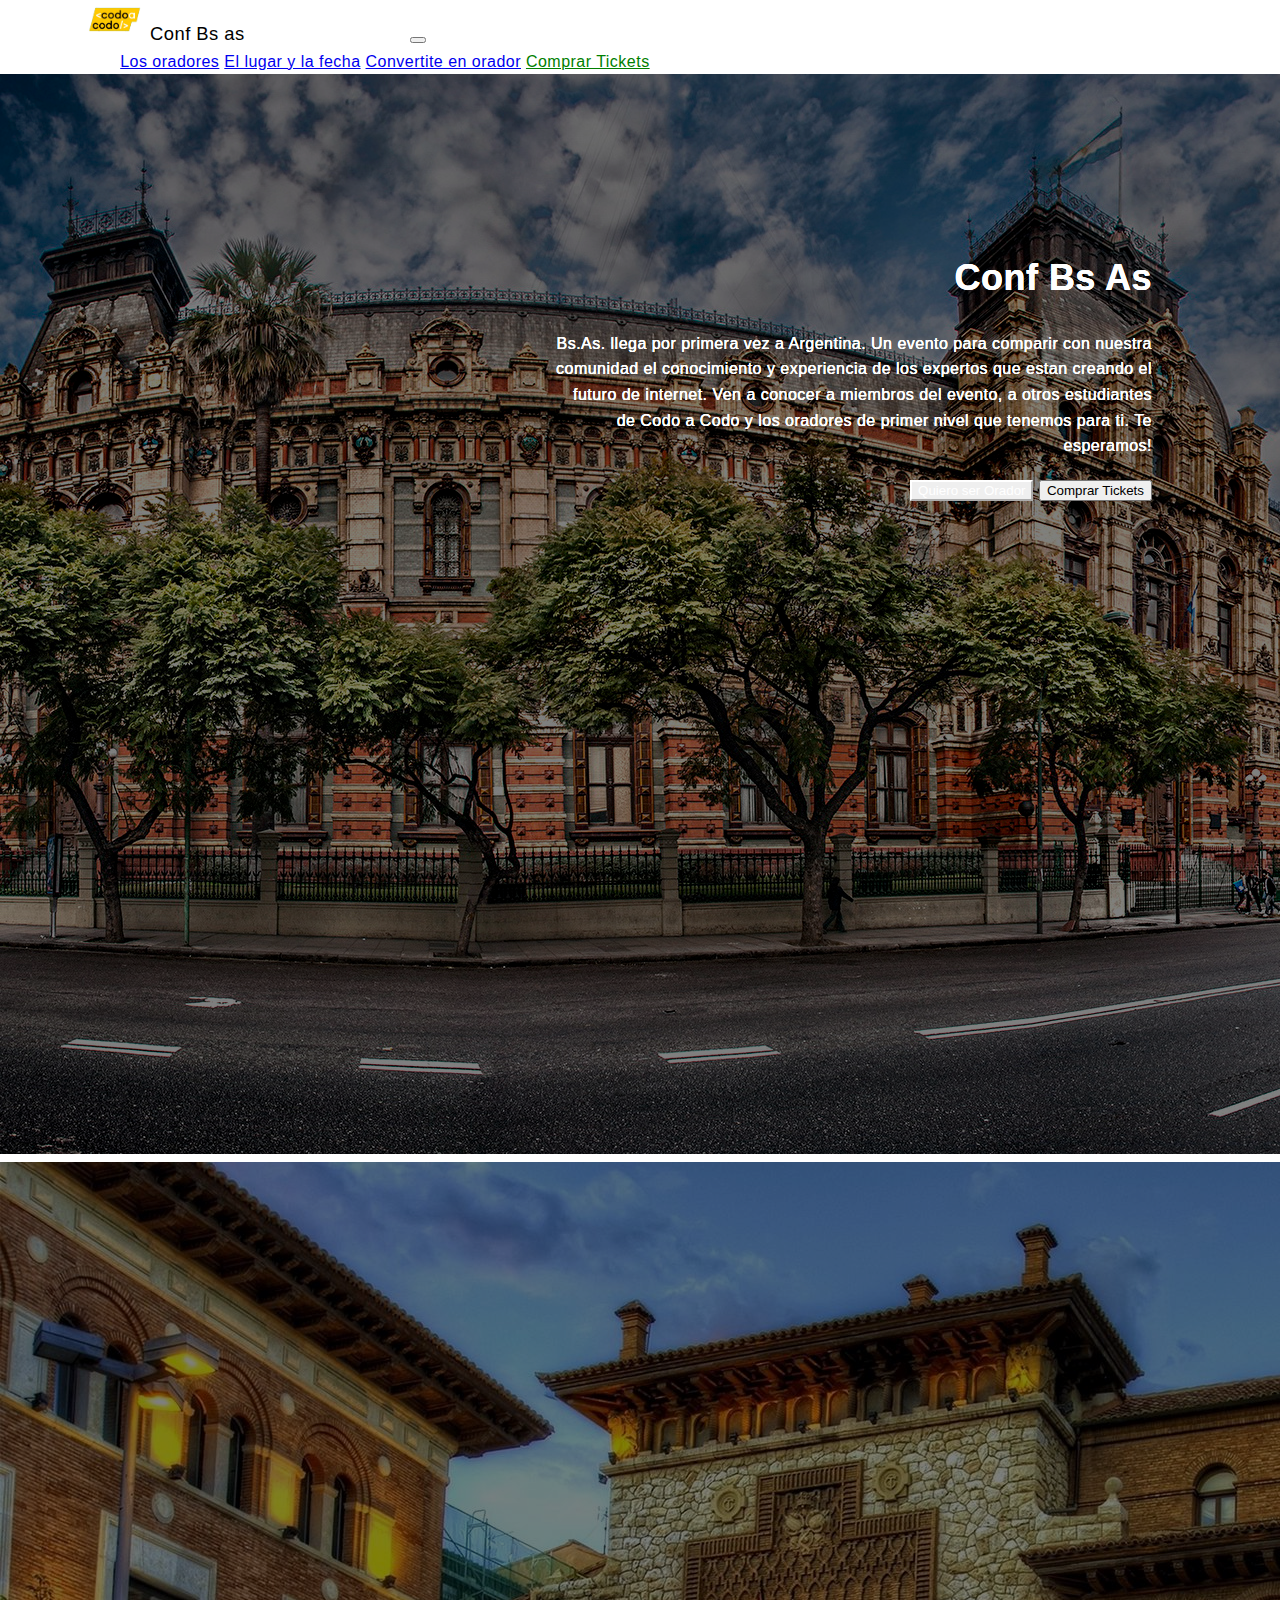
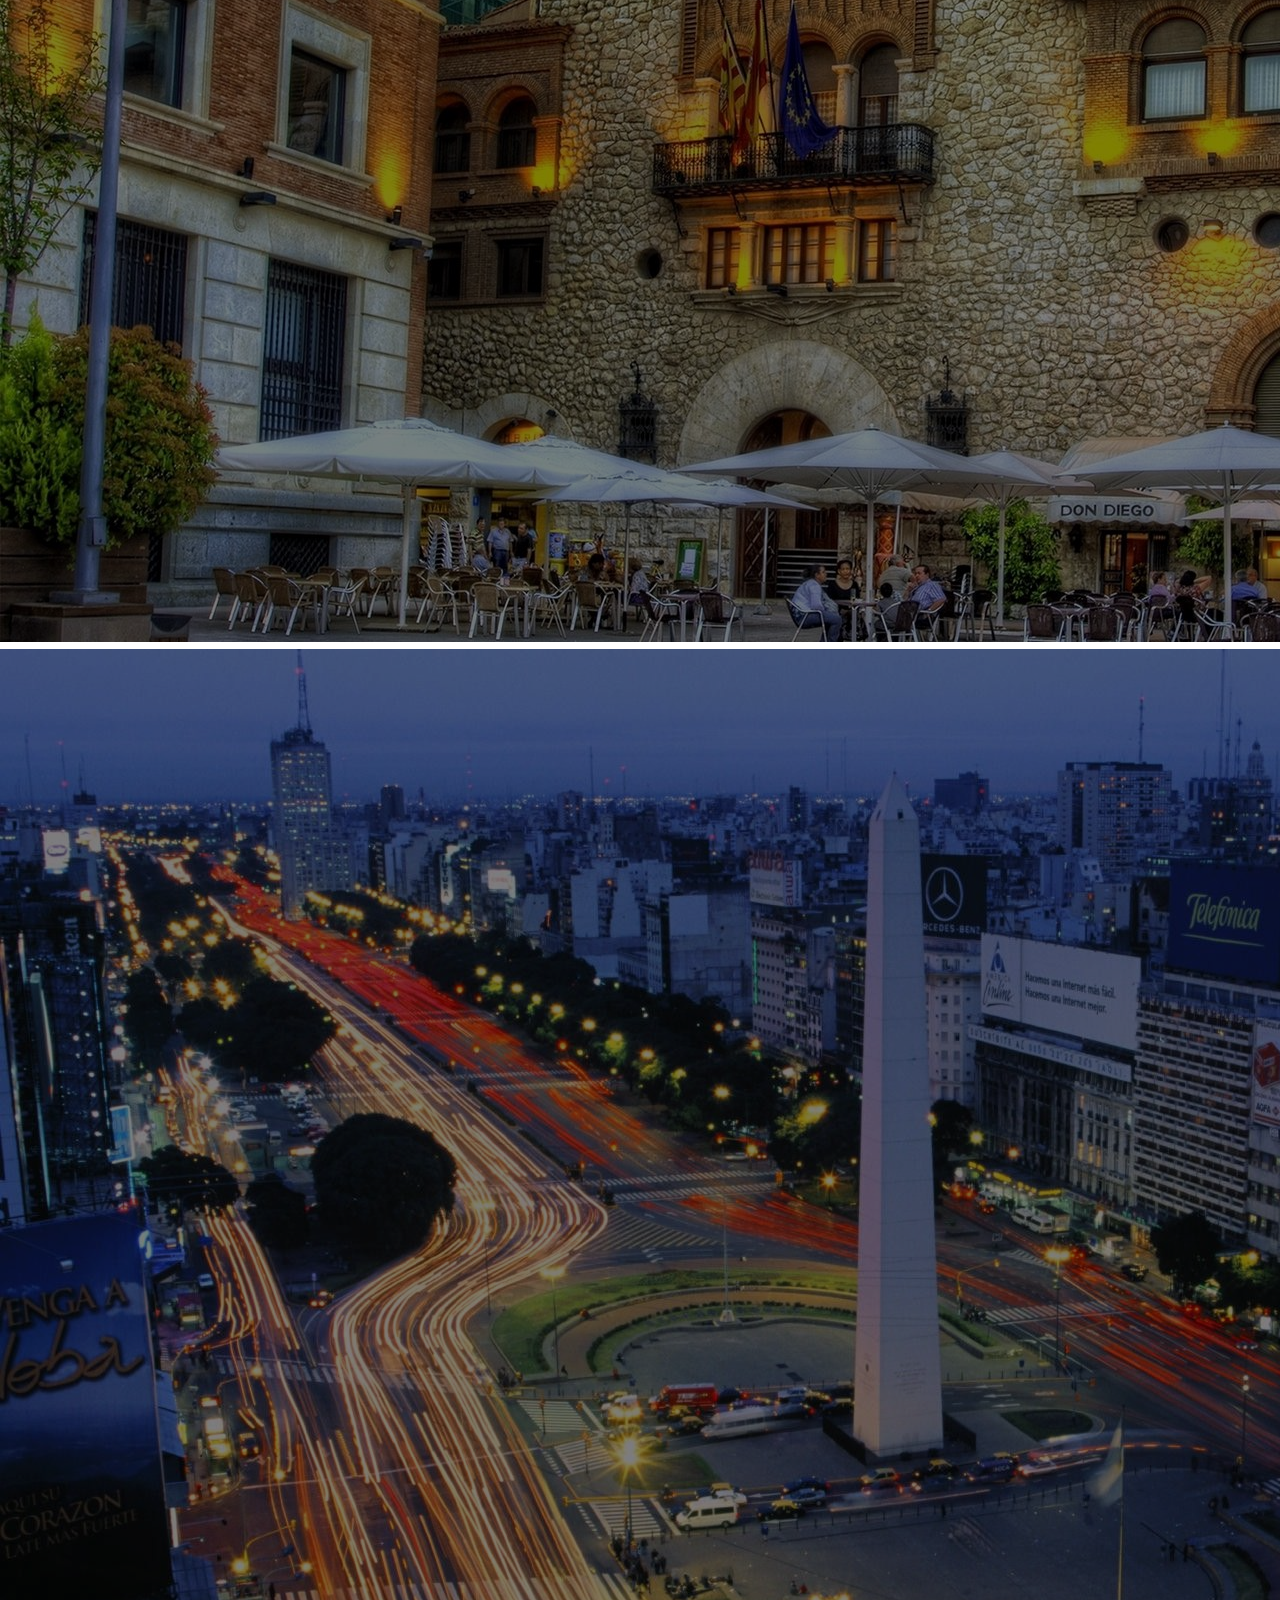
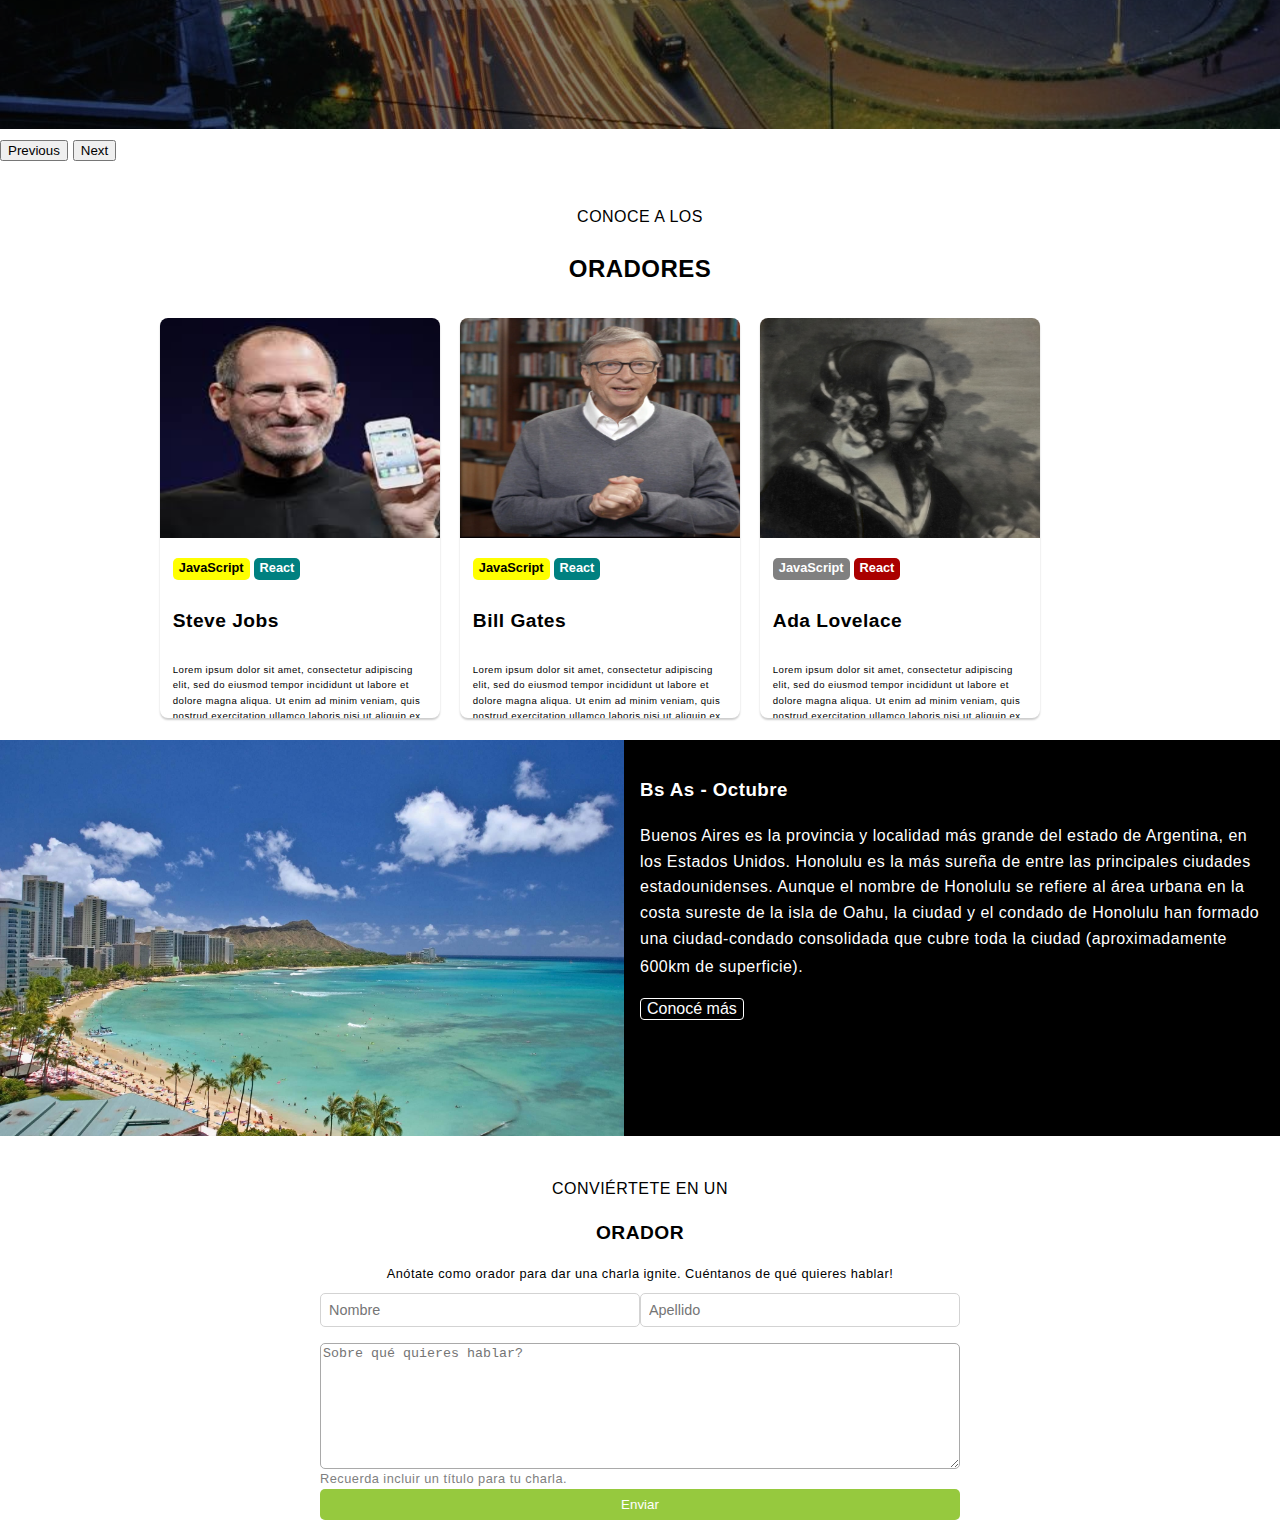
<file: Index.html>
<!doctype html>
<html lang = "en">
  <head>
    <link href = "https://cdn.jsdelivr.net/npm/bootstrap@5.1.1/dist/css/bootstrap.min.css" rel = "stylesheet" integrity = "sha384-F3w7mX95PdgyTmZZMECAngseQB83DfGTowi0iMjiWaeVhAn4FJkqJByhZMI3AhiU" crossorigin = "anonymous">
    <script src = "https://cdn.jsdelivr.net/npm/bootstrap@5.1.1/dist/js/bootstrap.bundle.min.js" integrity = "sha384-/bQdsTh/da6pkI1MST/rWKFNjaCP5gBSY4sEBT38Q/9RBh9AH40zEOg7Hlq2THRZ" crossorigin = "anonymous"></script>

    <link rel = "stylesheet" href = "styles.css">
    <link rel = "shortcut icon" href = "./imagenes/codoacodo.png" type = "image/x-icon">
    
    <title>TP INTEGRADOR - BS AS Confere</title>
  </head>
  <body>
    <nav class = "navbar navbar-expand-lg navbar-dark bg-dark">
      <div class = "container-fluid">
        <a class = "navbar-brand"><img src = "./imagenes/codoacodo.png" width = "70px"  alt = "Ir codo a codo">Conf Bs as</a>
        <button class = "navbar-toggler" type = "button" data-bs-toggle = "collapse" data-bs-target = "#navbarNavAltMarkup" aria-controls = "navbarNavAltMarkup" aria-expanded = "false" aria-label = "Toggle navigation">
          <span class = "navbar-toggler-icon"></span>
        </button>
        <div class = "collapse navbar-collapse" id = "navbarNavAltMarkup" >
          <div class = "navbar-nav mx-auto">
            <a class = "white-color nav-link active " aria-current = "page" href = "#">La Conferencia</a>
            <a class = "nav-link" href = "#" >Los oradores</a>
            <a class = "nav-link" href = "#">El lugar y la fecha</a>
            <a class = "nav-link" href = "#">Convertite en orador</a>
            <a class = "nav-link" style = "color:green" href = "#">Comprar Tickets</a>
          </div>
        </div>
      </div>
    </nav>
    <div id = "carouselExampleControls" class = "carousel slide" data-bs-ride = "carousel">
      <div class = "carousel-inner">
        <div class = "carousel-item active">
          <img src = ".\imagenes\hawaii.jpg" class = "d-block w-100 carousel-item-image" alt = "...">
          <div class = "texto-carrusel"> 
            <h1>Conf Bs As</h1>
            <p>Bs.As. llega por primera vez a Argentina. 
                Un evento para comparir con nuestra comunidad el conocimiento y 
                experiencia de los expertos que estan creando el futuro de internet. 
                Ven a conocer a miembros del evento, a otros estudiantes de Codo a Codo y los oradores de primer nivel que tenemos para ti.
                Te esperamos! 
            </p>
            <button type = "button" class = "btn btn-outline-secondary white-color">Quiero ser Orador</button>
            <button type = "button" class = "btn btn-success">Comprar Tickets</button>
          </div>
        </div>
        <div class = "carousel-item">
          <img src = ".\imagenes\hawaii2.jpg" class = "d-block w-100 carousel-item-image" alt = "...">
          <div class = "texto-carrusel"> 
            <h1>Conf Bs As</h1>
            <p>Bs.As. llega por primera vez a Argentina. 
               Un evento para comparir con nuestra comunidad el conocimiento y 
               experiencia de los expertos que estan creando el futuro de internet. 
               Ven a conocer a miembros del evento, a otros estudiantes de Codo a Codo y los oradores de primer nivel que tenemos para ti.
               Te esperamos! 
            </p>
            <button type = "button" class = "btn btn-outline-secondary white-color">Quiero ser Orador</button>
            <button type = "button" class = "btn btn-success">Comprar Tickets</button>
          </div>
        </div>
        <div class = "carousel-item">
          <img src = ".\imagenes\hawaii3.jpg" class = "d-block w-100 carousel-item-image" alt = "...">
          <div class = "texto-carrusel"> 
            <h1>Conf Bs As</h1>
            <p>Bs.As. llega por primera vez a Argentina. 
               Un evento para comparir con nuestra comunidad el conocimiento y 
               experiencia de los expertos que estan creando el futuro de internet. 
               Ven a conocer a miembros del evento, a otros estudiantes de Codo a Codo y los oradores de primer nivel que tenemos para ti.
               Te esperamos! 
            </p>
            <button type = "button" class = "btn btn-outline-secondary white-color">Quiero ser Orador</button>
            <button type = "button" class = "btn btn-success">Comprar Tickets</button>
          </div>
        </div>
      </div>
      <button class = "carousel-control-prev" type = "button" data-bs-target = "#carouselExampleControls" data-bs-slide = "prev">
        <span class = "carousel-control-prev-icon" aria-hidden = "true"></span>
        <span class = "visually-hidden">Previous</span>
      </button>
      <button class = "carousel-control-next" type = "button" data-bs-target = "#carouselExampleControls" data-bs-slide = "next">
        <span class = "carousel-control-next-icon" aria-hidden = "true"></span>
        <span class = "visually-hidden">Next</span>
      </button>
    </div>
    <div class = "conoceoradores"> 
      <Br>
      <p>CONOCE A LOS</p>
      <h2><b>ORADORES</b></h2>
    </div>
    <div class = "container">
      <div class = "card">
            <img src = ".\imagenes\steve.jpg">
              <div class = "card-body">
                  <div class = "botones-orador">
                    <button class = "etiqueta amarillo">JavaScript</button>
                    <button class = "etiqueta verde" >React</button>
                  </div> 
                  <h4 class = "card-title"> Steve Jobs </h4 >
                  <p class = "card-text"> Lorem ipsum dolor sit amet, consectetur adipiscing elit, sed do eiusmod tempor incididunt ut labore et dolore magna aliqua. Ut enim ad minim veniam, quis nostrud exercitation ullamco laboris nisi ut aliquip ex ea commodo consequat. Duis aute irure dolor in reprehenderit in voluptate velit esse cillum dolore eu fugiat nulla pariatur. Excepteur sint occaecat cupidatat non proident, sunt in culpa qui officia deserunt mollit anim id est laborum. </p >
              </div>   
        </div>
        <div class = "card">
          <img src = ".\imagenes\bill.jpg">
          <div class= "card-body">
            <div class = "botones-orador">
              <button class = "etiqueta amarillo">JavaScript</button>
              <button class = "etiqueta verde">React</button>
            </div> 
            <h4 class = "card-title">Bill Gates</h4>
            <p class = "card-text">Lorem ipsum dolor sit amet, consectetur adipiscing elit, sed do eiusmod tempor incididunt ut labore et dolore magna aliqua. Ut enim ad minim veniam, quis nostrud exercitation ullamco laboris nisi ut aliquip ex ea commodo consequat. Duis aute irure dolor in reprehenderit in voluptate velit esse cillum dolore eu fugiat nulla pariatur. Excepteur sint occaecat cupidatat non proident, sunt in culpa qui officia deserunt mollit anim id est laborum. </p >
          </div>   
        </div>
        <div class = "card">
          <img src = ".\imagenes\ada.jpeg">
          <div class= "card-body">
            <div class = "botones-orador">
              <button class = "etiqueta gris">JavaScript</button>
              <button class = "etiqueta rojo">React</button>
            </div> 
            <h4 class = "card-title">Ada Lovelace</h4 >
            <p class = "card-text">Lorem ipsum dolor sit amet, consectetur adipiscing elit, sed do eiusmod tempor incididunt ut labore et dolore magna aliqua. Ut enim ad minim veniam, quis nostrud exercitation ullamco laboris nisi ut aliquip ex ea commodo consequat. Duis aute irure dolor in reprehenderit in voluptate velit esse cillum dolore eu fugiat nulla pariatur. Excepteur sint occaecat cupidatat non proident, sunt in culpa qui officia deserunt mollit anim id est laborum. </p >
          </div>   
        </div>
        <div>
          <height=20px></height>
        </div>      
    </div>
    <div class = "images-Octubre" id = "images-Octubre">
      <div id = "img">
          <img src = ".\imagenes\honolulu.jpg">
      </div>
      <div class = "texto-octubre">
        <h3>Bs As - Octubre</h3>
        <p>Buenos Aires es la provincia y localidad más grande del estado de Argentina, en los Estados Unidos. Honolulu es la más sureña de entre las principales ciudades estadounidenses. Aunque el nombre de Honolulu se refiere al área urbana en la costa sureste de la isla de Oahu, la ciudad y el condado de Honolulu han formado una ciudad-condado consolidada que cubre toda la ciudad (aproximadamente 600km<sup></sup> de superficie).</p>
        <button class = "boton-conoce">Conocé más</button>
      </div>
    </div>
    <div class = "ser-orador" id = "convertir-orador">
      <form class = "formulario ">
        <div class = "texto-cabecera">
          <p>CONVIÉRTETE EN UN</p>
          <h2>ORADOR</h2>
          <label class = "texto-dark">Anótate como orador para dar una charla ignite. Cuéntanos de qué quieres hablar!</etiqueta>
        </div>
        <div class = "nombres-orador">
            <input class = "name" type = "text" placeholder = "Nombre">
            <input class = "name" type = "text" placeholder = "Apellido">
        </div>
        <textarea class = "text-area" id = "" cols = "30" rows = "8" placeholder = "Sobre qué quieres hablar?"></textarea>
        <label class = "texto-light">Recuerda incluir un título para tu charla.</label>
        <button class = "boton-enviar">Enviar</button>
      </form>
    </div>
  </body>
</file>
<file: styles.css>
:root{
    --colorLyrics:rgba(53,58,64,1);
    --linksColor: rgba(149, 147, 145,1);
    --green:rgba(36,150,60,1);
    --softgreen:rgba(150,201,62,255);
    --lightgrey:gray;
    --blue:rgba(204,229,255,255);
}


html{
  scroll-behavior: smooth;
}
.flex-center {
    display: flex;
    justify-content:right;
    align-items:center;
    width: 100%;
}

#fondo {
    width: 100%;
    height: 600px;
    background-image:url('ba1.jpg');
    background-repeat: no-repeat;
    background-size: cover;
    background-position: center;
   
    
}
#fondo h1{
    color:white;
    font-family: Arial, Helvetica, sans-serif;
    font-size: 10px;
}
.navbar-brand {
    padding-top: .3125rem;
    padding-bottom: .3125rem;
    margin-right: 10rem;
    font-size: 1.15rem;
    text-decoration: none;
    white-space: nowrap;
    margin-left: 5rem ;
}
.navbar-bar{
    padding-top: .3125rem;
    padding-bottom: .3125rem;
    margin-right: 0;
    font-size: 1.50rem;
    text-decoration: none;
    white-space: nowrap;
    margin-left: 50px ;
    color: rgb(255, 253, 255);
    
    
}
.white-color{
    color: white;
    border-color: white;
}
.texto-carrusel{
    margin: 0;
    position: absolute;
    bottom: 50%;
    right: 0%;
    -ms-transform: translateY(-50%);
    transform: translateY(-50%);
    font-family:Arial, Helvetica, sans-serif;
    font-size: 18px;
    color: white;
    margin-right: 10%;
    text-align: right;
    height: 150px;
    width: 600px;
}


.navbar-light .navbar-brand {
    color: #f8f9fa;
}
@import url('https://fonts.googleapis.com/css?family=Open+Sans|Roboto');


html, body{
    margin: 0;
    padding: 0;
}

body{
    width: 100%;
    height: 100%;
    font-family: sans-serif;
    letter-spacing: 0.03em;
    line-height: 1.6;
    font-family: 'Open Sans', sans-serif;
}

.title{
    text-align: center;
    font-size: 40px;
    color: #6a6a6a;
    margin-top: 100px;
    font-weight: 100;
    font-family: 'Roboto', sans-serif;
}
.conoceoradores{
    text-align: center;
}
p{
    font-size:16px;
    font-style: normal;
    font-family:Verdana, Geneva, Tahoma, sans-serif;
    font: bold;

}
.carousel-item-image {
    filter: brightness(50%);
  }
.container{
    width: 100%;
    max-width: 1200px;
    display: flex;
    margin-bottom: 12px;
    flex-wrap: wrap;
    justify-content: center;
}

.container .card{
    width: 280px;
    height: 400px;
    border-radius: 8px;
    box-shadow: 0 2px 2px rgba(0, 0, 0, 0.2);
    overflow: hidden;
    margin: 10px;
    text-align:left;
    transition: all 0.25s;
}

.container .card:hover{
    transform: translateY(-15px);
    box-shadow: 0 12px 16px rgba(0, 0, 0, 0.2);
}

.container .card img{
    width: 300px;
    height: 220px;
}


.container .card h5{
    font-weight: 500;
}

.container .card a {
    font-weight: 500;
    text-decoration: none;
    color: #3498db;
}
.etiqueta {
    display: flex;
    border-radius: 5px;
    border: none;
    font-size: .8rem;
    font-weight: bold;
    padding-top: 2px;
    padding-bottom: 2px;
    padding-left: 6px;
    padding-right: 6px;
    margin-right: 4px;
    height: 22px;
}
.etiqueta.amarillo {
  background-color: yellow;
 
}
.etiqueta.verde {
    background-color:teal;
    color:white;
 
}
.etiqueta.gris {
    background-color:gray;
    color:white;  
}
.etiqueta.rojo {
    background-color: #aa0000;
    color:white;  
}

.botones-orador{
    display:flex ;
    border-radius: 3px;
    justify-content: left;
    margin-bottom: 4px;
}
.card-body{
    padding: .8rem;
}  
.card-title{
    text-align: left;
    font-weight: bold;
    font-size: 1.2rem;
}
.card-text{
    display: -webkit-box;
    margin-top: 8px;
    font-size: .6rem;
    -webkit-line-clamp: 7;
    -webkit-box-orient: vertical;
}
/* Parte de Octubre */

.images-Octubre{
    display: flex;
    flex-direction: row;
    box-sizing: border-box;
}
#img{
    display: flex;
    width: 50%;
    overflow: hidden;
}

#img>img{
        display: flex;
        width:100%;
        animation: modusSlide 5s linear;
    }



 @keyframes modusSlide{
        0%{transform: scale(1.2);}
        10%{transform: scale(1);}
        100%{transform: scale(1);}
    }



    .texto-octubre{
        color: white;
        background-color: var(--colorLyrics);
        display: inline-block;
        font-size: medium;
        padding: 1rem;
        width: 50%;
        background-color: black;
    }


    .boton-conoce{
        font-size: 1rem;
        background: none;
        border-radius: 4px;
        color: white;
        border: 1px solid white;
    }

@media (max-width:770px) {
    .images-Octubre{
        flex-direction: column;
    }
    #img{
        width: 100%;
    }
    .texto-octubre{
        width: 100%;
        font-size: 1rem;
    }
}
/* Fomulario */
.ser-orador{
    display: flex;
    justify-content: center;
    margin-top: 1.5rem;
    max-height: auto;
}
form {
    display: flex;
    flex-direction: column;
    width: 50%;
    max-height: fit-content;
}

@media (max-width:700px) {
form{
    width: 90%;
}

}

.nombres-orador{
    border-radius: 5px;
    display: flex;
    justify-content: space-between;
    width: 100%;
}

.name{
    border: 1px solid lightgrey;
    border-radius: 5px;
    width: 48%;
    font-size: .9rem;
    margin-top: .5rem;
    padding: .5rem;
}

.texto-cabecera{
    text-align: center;
    font-size: .8rem;
}

.text-area{
    margin-top: 1rem;
    border: 1px solid darkgray;
    border-radius: 5px;
    width: -webkit-fill-available;

}

.texto-light{
    font-size: .8rem;
    color: gray;
}

.boton-enviar{
    background: var(--softgreen) ;
    border: none;
    border-radius: 5px;
    padding: .5rem;
    color: white;
    width: -webkit-fill-available;

}

#ticket{
    border-color: crimson;
    padding: 1%;
    width: 80%;
    height: 15%;
    align-content: center;

}

.displayTicket{
    display: flex;
    flex-direction: column;
    padding: 10px;
    align-content: center;
    align-items: center;
    box-sizing: content-box;
    justify-content: center;
}
.ticket{
    box-sizing: content-box;
    text-align: center;
    align-content: center;
    padding: 10px;
    margin: 4px;

}

#ticket-contenedor{
    display: flex;
    flex-direction: row;
    align-items: center;
    padding-top: 20px;
    justify-content: center;    
}

.displayTicket p{
    display: flex;
    align-content: center;
    box-sizing: content-box;
    justify-content: center;
}

#ticket-estudiante{
    border: solid blue 3px;
}

#ticket-trainee{
    border: solid darkgreen 3px;
}

#ticket-junior{
    border: solid gold 3px;
}

#formulario-ticket input {
    margin: 4px;
}
#fila-cant-cate input{
    width: 100%;
    display: block;
}
#fila-cant-cate div{
    float: left;
    padding: 0px;
    margin: 3px;
    width: 49%
}
</file>
